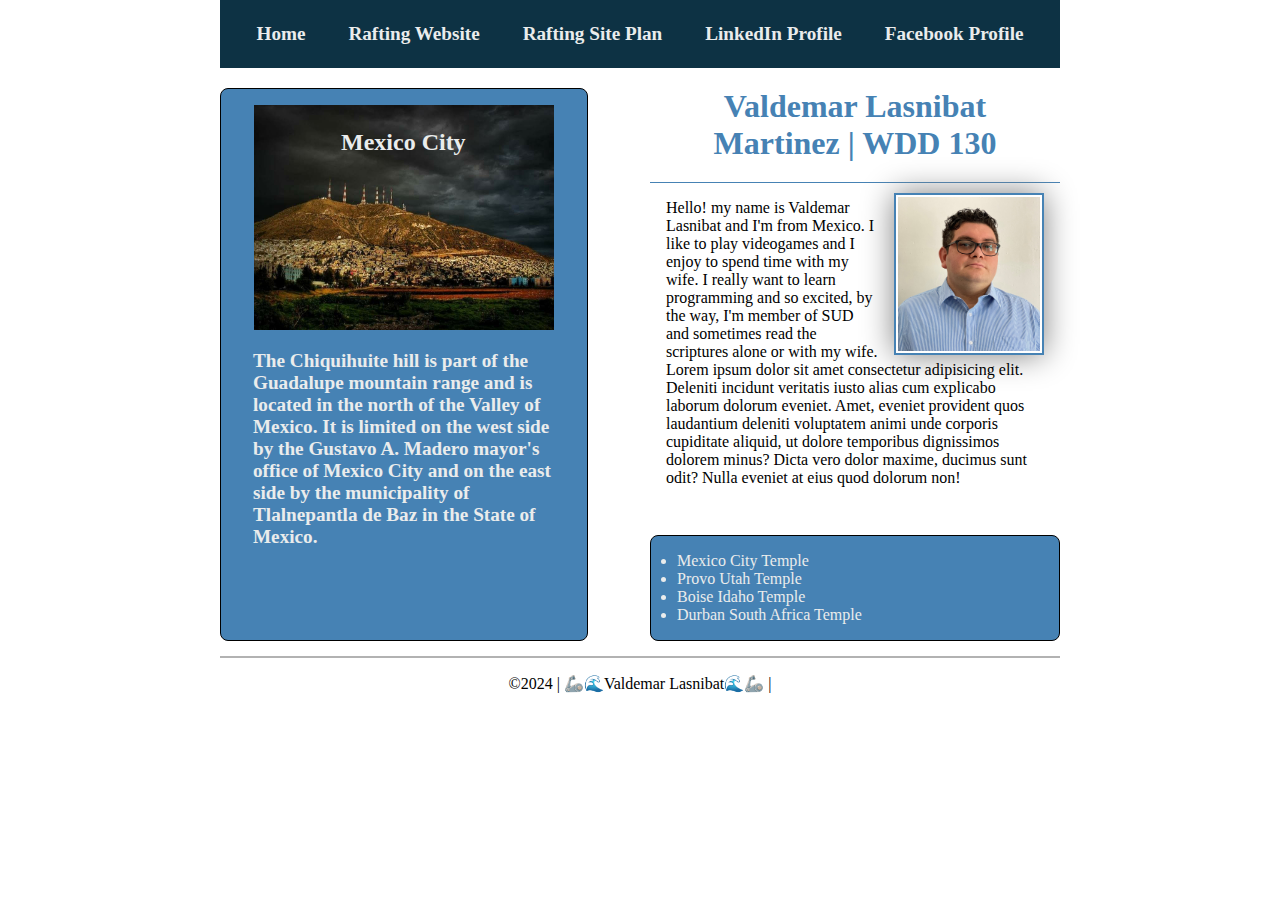
<file: index.html>
<!DOCTYPE html>
<html lang="en-US">
<head>
    <meta charset="utf-8">
    <meta name="viewport" content="width=device-width, initial-scale=1.0">
    <title>Valdemar Lasnibat | WDD 130</title>
    <meta name="description" content="My name in Valdemar Lasnibat, WDD course and the main purpose of the page is practicing and reforcing my knowledges">
    <meta name="author" content="Valdemar Lasnibat">
    <link rel="stylesheet" href="styles/styles.css">
</head>
<body>
    <header>
        <nav>
            <a href="#">Home</a>
            <a href="wwr/">Rafting Website</a>
            <a href="wwr/site-plan-rafting.html">Rafting Site Plan</a>
            <a href="https://www.linkedin.com/in/vlasnibat/" target="_blank">LinkedIn Profile</a>
            <a href="https://www.facebook.com/valdemar.lasnibat" target="_blank">Facebook Profile</a>
        </nav>
    </header>
    <div class="grid">
        <main>
            <h1>Valdemar Lasnibat Martinez | WDD 130</h1>
            <img src="images/me.jpeg" alt="My name is Valdemar Lasnibat" width="200">
            <p>Hello! my name is Valdemar Lasnibat and I'm from Mexico. I like to play videogames and I enjoy to spend time with my wife. I really want to learn programming and so excited, by the way, I'm member of SUD and sometimes read the scriptures alone or with my wife. Lorem ipsum dolor sit amet consectetur adipisicing elit. Deleniti incidunt veritatis iusto alias cum explicabo laborum dolorum eveniet. Amet, eveniet provident quos laudantium deleniti voluptatem animi unde corporis cupiditate aliquid, ut dolore temporibus dignissimos dolorem minus? Dicta vero dolor maxime, ducimus sunt odit? Nulla eveniet at eius quod dolorum non!</p>
            <ul class="box">
                <li><a href="https://content.churchofjesuschrist.org/templesldsorg/bc/Temples/photo-galleries/mexico-city-mexico/800x500/mexico-city-temple-exterior-1522387-wallpaper.jpg" target="_blank">Mexico City Temple</a></li>
                <li><a href="https://content.churchofjesuschrist.org/templesldsorg/bc/Temples/photo-galleries/provo-utah/800x500/provo-temple-lds-890642-wallpaper.jpg" target="_blank">Provo Utah Temple</a></li>
                <li><a href="https://content.churchofjesuschrist.org/templesldsorg/bc/Temples/photo-galleries/boise-idaho/2018/800x500/4-Boise-Idaho-Temple-1199031.jpg" target="_blank">Boise Idaho Temple</a></li>
                <li><a href="https://content.churchofjesuschrist.org/templesldsorg/bc/Temples/photo-galleries/durban-south-africa/800x500/4-5fcf64b0979ac41f7197d049ea8c4ffad88cd1b4.jpg" target="_blank">Durban South Africa Temple</a></li>
            </ul>
        </main>
        <aside class="box">
            <h2>Mexico City</h2>
            <img src="images/cerro-chiquihuite.jpg" alt="Cerro del Chiquihite">
            <p>The Chiquihuite hill is part of the Guadalupe mountain range and is located in the north of the Valley of Mexico. It is limited on the west side by the Gustavo A. Madero mayor's office of Mexico City and on the east side by the municipality of Tlalnepantla de Baz in the State of Mexico.</p>
        </aside>
    </div>
    <footer>
        <p>©2024 | 🦾🌊Valdemar Lasnibat🌊🦾 |</p>
    </footer>
</body>
<!--Last date upgraded: 31/03/2024-->
</html>
</file>
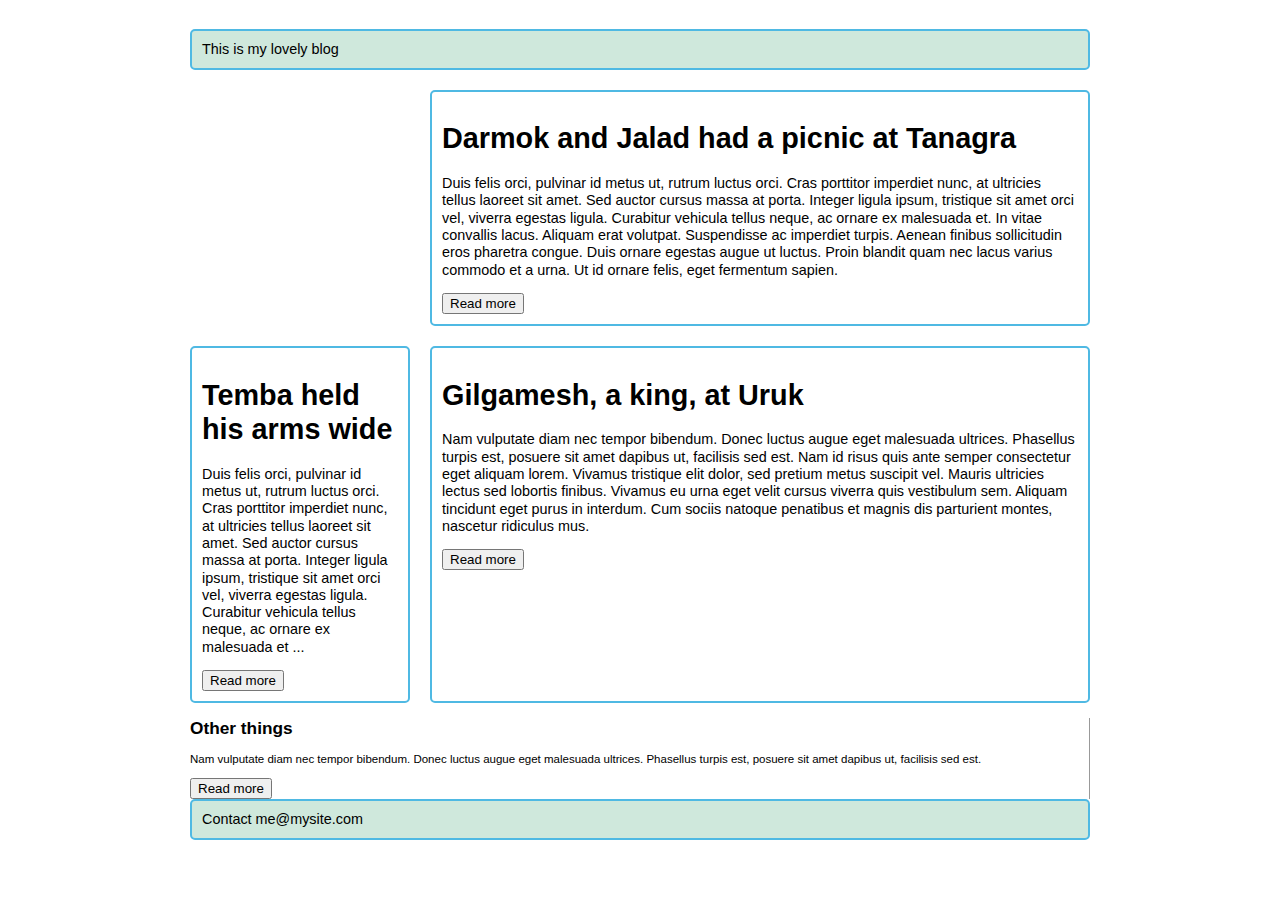
<file: sandbox w2/flex-example.html>
<!DOCTYPE html>
<html lang="en-US">
  <head>
    <meta charset="utf-8" />
    <meta name="viewport" content="width=device-width" />
    <title>CSS Grid - line-based placement starting point</title>
    <style>
      body {
        width: 90%;
        max-width: 900px;
        margin: 2em auto;
        font:
          0.9em/1.2 Arial,
          Helvetica,
          sans-serif;
      }
      
      header,
      footer {
        border-radius: 5px;
        padding: 10px;
        background-color: rgb(207 232 220);
        border: 2px solid rgb(79 185 227);
      }
      header {
        grid-area: header;
      }
      
      aside {
        border-right: 1px solid #999;
        grid-area: sidebar;
        padding-right: 10px;
        font-size: 0.8em;
      }
      
      footer {
        grid-area: footer;
      }
      .container {
        display: grid;
        grid-template-areas:
          "header header"
          "sidebar content"
          "footer footer";
        grid-template-columns: 1fr 3fr;
        gap: 20px;
      }
      .articles {
        display: grid;
        grid-template-rows: 2fr 1fr 1fr;
        gap: inherit;
      }
      
      article {
        padding: 10px;
        border: 2px solid rgb(79 185 227);
        border-radius: 5px;
      }
      
    </style>
  </head>

  <body>
    <div class="container">
      <header>This is my lovely blog</header>
      <div class="articles"></div>
      <article>
        <h1>Darmok and Jalad had a picnic at Tanagra</h1>

        <p>
          Duis felis orci, pulvinar id metus ut, rutrum luctus orci. Cras
          porttitor imperdiet nunc, at ultricies tellus laoreet sit amet. Sed
          auctor cursus massa at porta. Integer ligula ipsum, tristique sit amet
          orci vel, viverra egestas ligula. Curabitur vehicula tellus neque, ac
          ornare ex malesuada et. In vitae convallis lacus. Aliquam erat
          volutpat. Suspendisse ac imperdiet turpis. Aenean finibus sollicitudin
          eros pharetra congue. Duis ornare egestas augue ut luctus. Proin
          blandit quam nec lacus varius commodo et a urna. Ut id ornare felis,
          eget fermentum sapien.
        </p>
        <button>Read more</button>
      </article>
      <article>
        <h1>Temba held his arms wide</h1>
      <p>
        Duis felis orci, pulvinar id metus ut, rutrum luctus orci. Cras
        porttitor imperdiet nunc, at ultricies tellus laoreet sit amet. Sed
        auctor cursus massa at porta. Integer ligula ipsum, tristique sit amet
        orci vel, viverra egestas ligula. Curabitur vehicula tellus neque, ac
        ornare ex malesuada et ...
      </p>
      <button>Read more</button>
      </article>
      <article>
        <h1>Gilgamesh, a king, at Uruk</h1>

        <p>
          Nam vulputate diam nec tempor bibendum. Donec luctus augue eget
          malesuada ultrices. Phasellus turpis est, posuere sit amet dapibus ut,
          facilisis sed est. Nam id risus quis ante semper consectetur eget
          aliquam lorem. Vivamus tristique elit dolor, sed pretium metus
          suscipit vel. Mauris ultricies lectus sed lobortis finibus. Vivamus eu
          urna eget velit cursus viverra quis vestibulum sem. Aliquam tincidunt
          eget purus in interdum. Cum sociis natoque penatibus et magnis dis
          parturient montes, nascetur ridiculus mus.
        </p>
        <button>Read more</button>
      </article>
    </div>
      <aside>
        <h2>Other things</h2>
        <p>
          Nam vulputate diam nec tempor bibendum. Donec luctus augue eget
          malesuada ultrices. Phasellus turpis est, posuere sit amet dapibus ut,
          facilisis sed est.
        </p>
        <button>Read more</button>
      </aside>
      <footer>Contact me@mysite.com</footer>
    </div>
  </body>
</html>
</file>
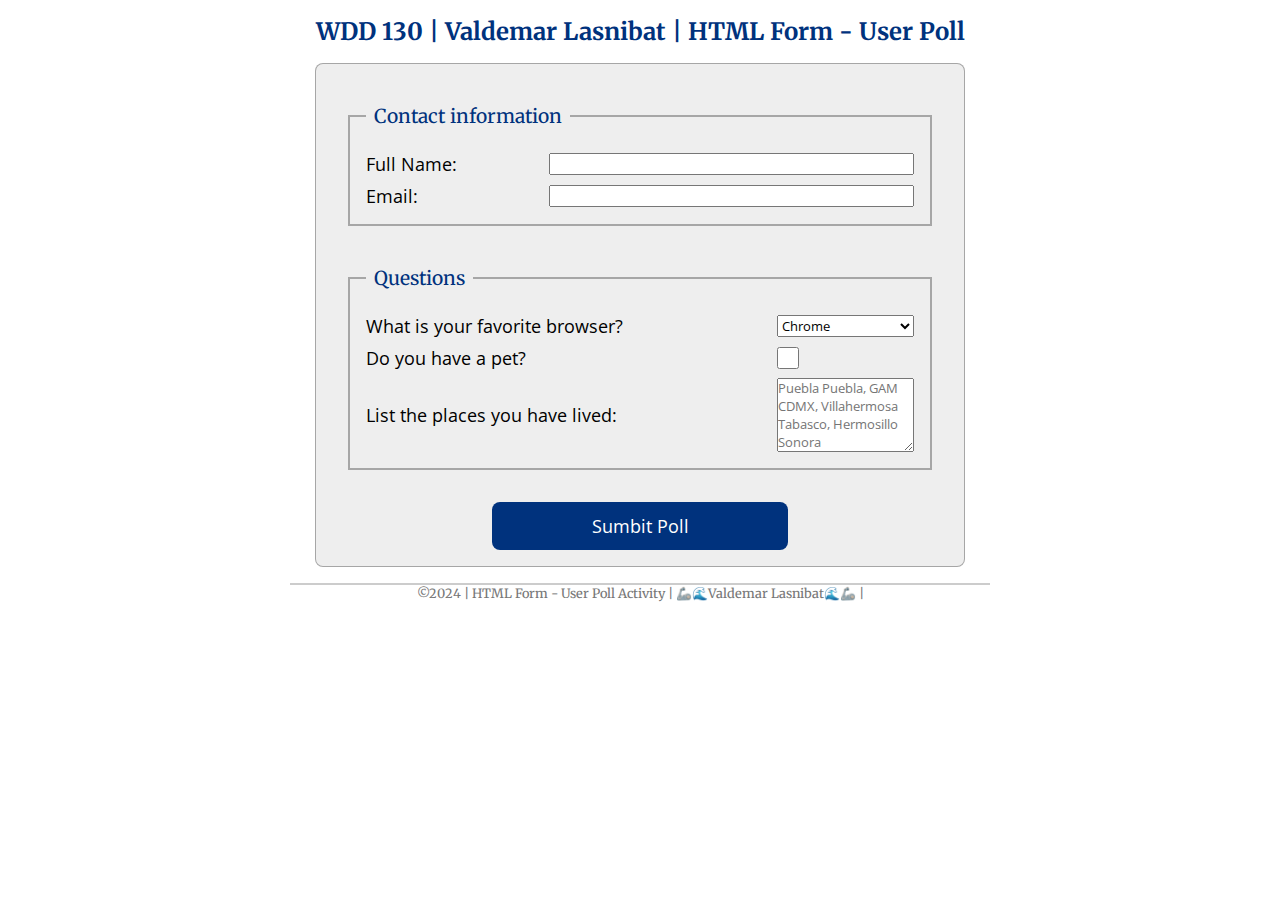
<file: week5/poll-form.html>
<!DOCTYPE html>
<html lang="en">
<head>
    <meta charset="utf-8">
    <meta name="viewport" content="width=device-width, initial-scale=1">
    <title>WDD 130 | HTML Form - User Poll</title>
    <link rel="stylesheet" href="poll-form.css">
</head>
<body>
    <header>
        <h1>WDD 130 | Valdemar Lasnibat | HTML Form - User Poll</h1>

    </header>
    <main>
        <form>
            <fieldset>
                <legend>Contact information</legend>
                <div class="form-item column2">
                    <label for="fullname">Full Name: </label>
                    <input type="text" id="fullname" name="fullname">
                </div>
                <div class="form-item column2">    
                    <label for="useremail">Email: </label>
                    <input type="email" id="useremail" name="useremail">
                </div>    
            </fieldset>
            <fieldset>
                <legend>Questions</legend>
                <div class="form-item column1">
                    <label for="browser">What is your favorite browser?</label>
                    <select id="browser" name="browser">
                        <option value="Chrome">Chrome</option>
                        <option value="Firefox">Firefox</option>
                        <option value="Safari">Safari</option>
                        <option value="Edge">Edge</option>
                        <option value="Other">Other</option>
                    </select>
                </div>
                <div class="form-item column1">
                    <label for="pet">Do you have a pet?</label>
                    <input type="checkbox" id="pet" name="pet">
                </div>
                <div class="form-item column1">
                    <label for="place">List the places you have lived: </label>
                    <textarea id="place" name="place" rows="4" placeholder="Puebla Puebla, GAM CDMX, Villahermosa Tabasco, Hermosillo Sonora"></textarea>
                </div>
            </fieldset>
            <button>Sumbit Poll</button>
        </form>
    </main>
    <footer>
        <p>©2024 | HTML Form - User Poll Activity | 🦾🌊Valdemar Lasnibat🌊🦾 |</p>
    </footer>
</body>
</html>
</file>
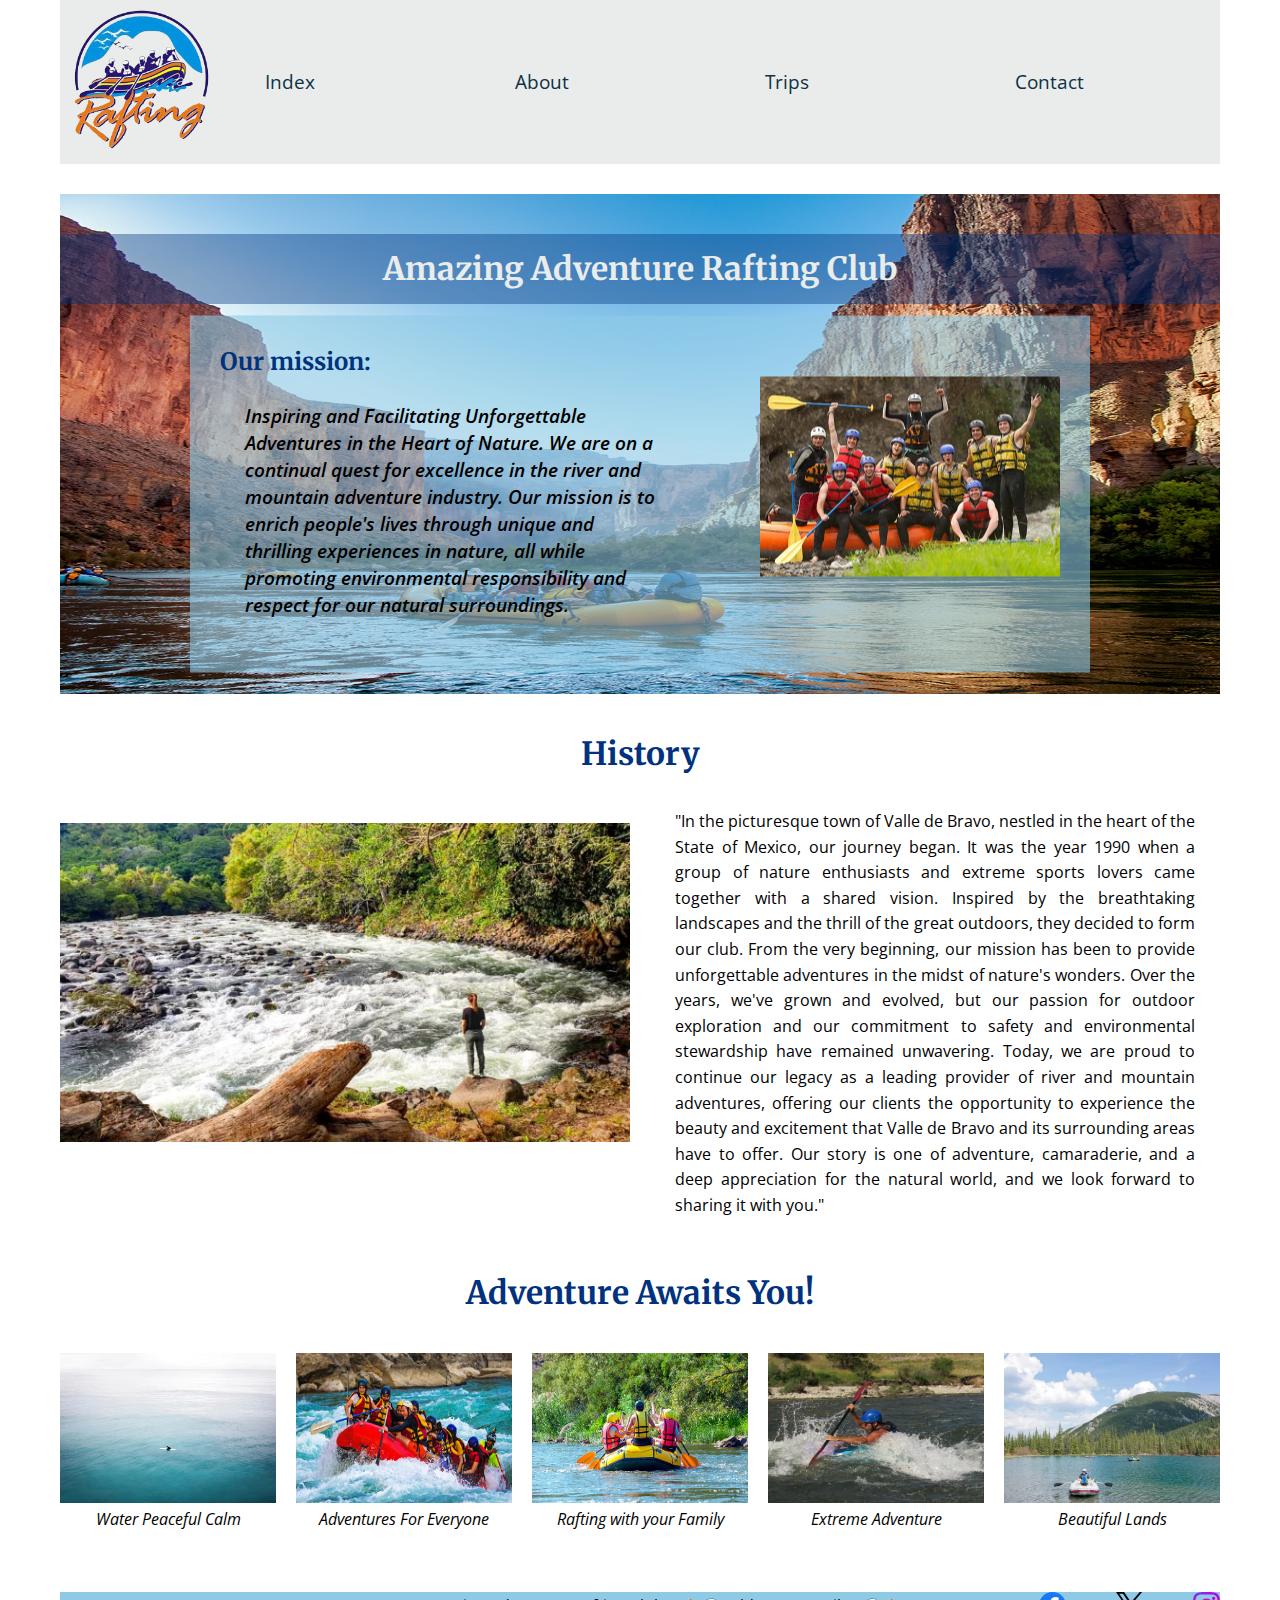
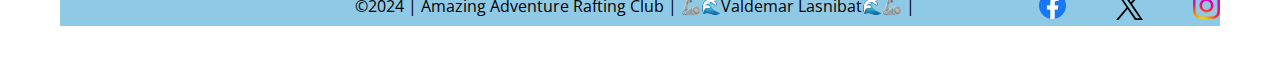
<file: wwr/about.html>
<!DOCTYPE html>
<html lang="en-US">
<head>
    <meta charset="utf-8">
    <meta name="viewport" content="width=device-width, initial-scale=1.0">
    <title>Valdemar Lasnibat | WDD 130</title>
    <meta name="description" content="My name in Valdemar Lasnibat, WDD course and the main purpose of the page is practicing and reforcing my knowledges">
    <meta name="author" content="Valdemar Lasnibat">
    <link rel="stylesheet" href="styles/rafting.css">
</head>
<body>
    <header>
        <div class="logo">
            <img src="images/logo.png" alt="Site Plan Rafting logo">
        </div>
        <nav>
            <a href="wwr/index.html">Index</a>
            <a href="wwr/about.html">About</a>
            <a href="wwr/trips.html">Trips</a>
            <a href="wwr/contact.html">Contact</a>
        </nav>
    </header>
    <main>
        <div class="hero">
            <img src="images/rafting11_1024.jpg" alt="Background Hero Image">
            <h1>Amazing Adventure Rafting Club</h1>
            <article>
                <h2>Our mission:</h2>
                <img src="images/rafting-smile.jpg" alt="Happy clients">
                <p>Inspiring and Facilitating Unforgettable Adventures in the Heart of Nature.
                    We are on a continual quest for excellence in the river and mountain adventure industry. 
                    Our mission is to enrich people's lives through unique and thrilling experiences in nature, 
                    all while promoting environmental responsibility and respect for our natural surroundings.
                </p>
            </article>
        </div>
        <section>
            <div class="history">
                <h2>History</h2>
                <div class="history-content">
                    <img src="images/cortesia-jalcomulco.webp" alt="History Image">
                    <p>"In the picturesque town of Valle de Bravo, nestled in the heart of the State of Mexico, our journey began. 
                        It was the year 1990 when a group of nature enthusiasts and extreme sports lovers came together with a shared 
                        vision. Inspired by the breathtaking landscapes and the thrill of the great outdoors, they decided to form our club.                    
                        From the very beginning, our mission has been to provide unforgettable adventures in the midst of nature's wonders. 
                        Over the years, we've grown and evolved, but our passion for outdoor exploration and our commitment to safety and 
                        environmental stewardship have remained unwavering.                    
                        Today, we are proud to continue our legacy as a leading provider of river and mountain adventures, offering our clients 
                        the opportunity to experience the beauty and excitement that Valle de Bravo and its surrounding areas have to offer. 
                        Our story is one of adventure, camaraderie, and a deep appreciation for the natural world, and we look forward to sharing it with you."
                    </p>
                </div>
            </div>
        </section>       
        <section class="adventure">
            <h2>Adventure Awaits You!</h2>
            <figure class="fig-1">
                <img src="images/photo-1599622509902-bf8069e4f147.webp" alt="Water Peaceful Calm">
                <figcaption>Water Peaceful Calm</figcaption>
            </figure>
            <figure class="fig-2">
                <img src="images/rafting18-600.jpg" alt="Adventures For Everyone">
                <figcaption>Adventures For Everyone</figcaption>
            </figure>
            <figure class="fig-3">
                <img src="images/rafting8-600.jpg" alt="Rafting with your Family">
                <figcaption>Rafting with your Family</figcaption>
            </figure>
            <figure class="fig-4">
                <img src="images/salmon-kayak3.jpg" alt="Extreme Adventure">
                <figcaption>Extreme Adventure</figcaption>
            </figure>
            <figure class="fig-5">
                <img src="images/Beautiful-lands.webp" alt="Beautiful Lands">
                <figcaption>Beautiful Lands</figcaption>
            </figure>
        </section>
    </main>
    <footer>
        <p>©2024 | Amazing Adventure Rafting Club | 🦾🌊Valdemar Lasnibat🌊🦾 |</p>
        <nav class="sociallinks">
            <a href="https://facebook.com"><img src="images/facebooklogo.svg" alt="Facebook"></a>
            <a href="https://twitter.com"><img src="images/Xlogo.svg" alt="X"></a>
            <a href="https://instagram.com"><img src="images/instagramlogo.svg" alt="Instagram"></a>
        </nav>
    </footer>
</body>
</html>

<!--Last date upgraded: 07/04/2024-->
</file>
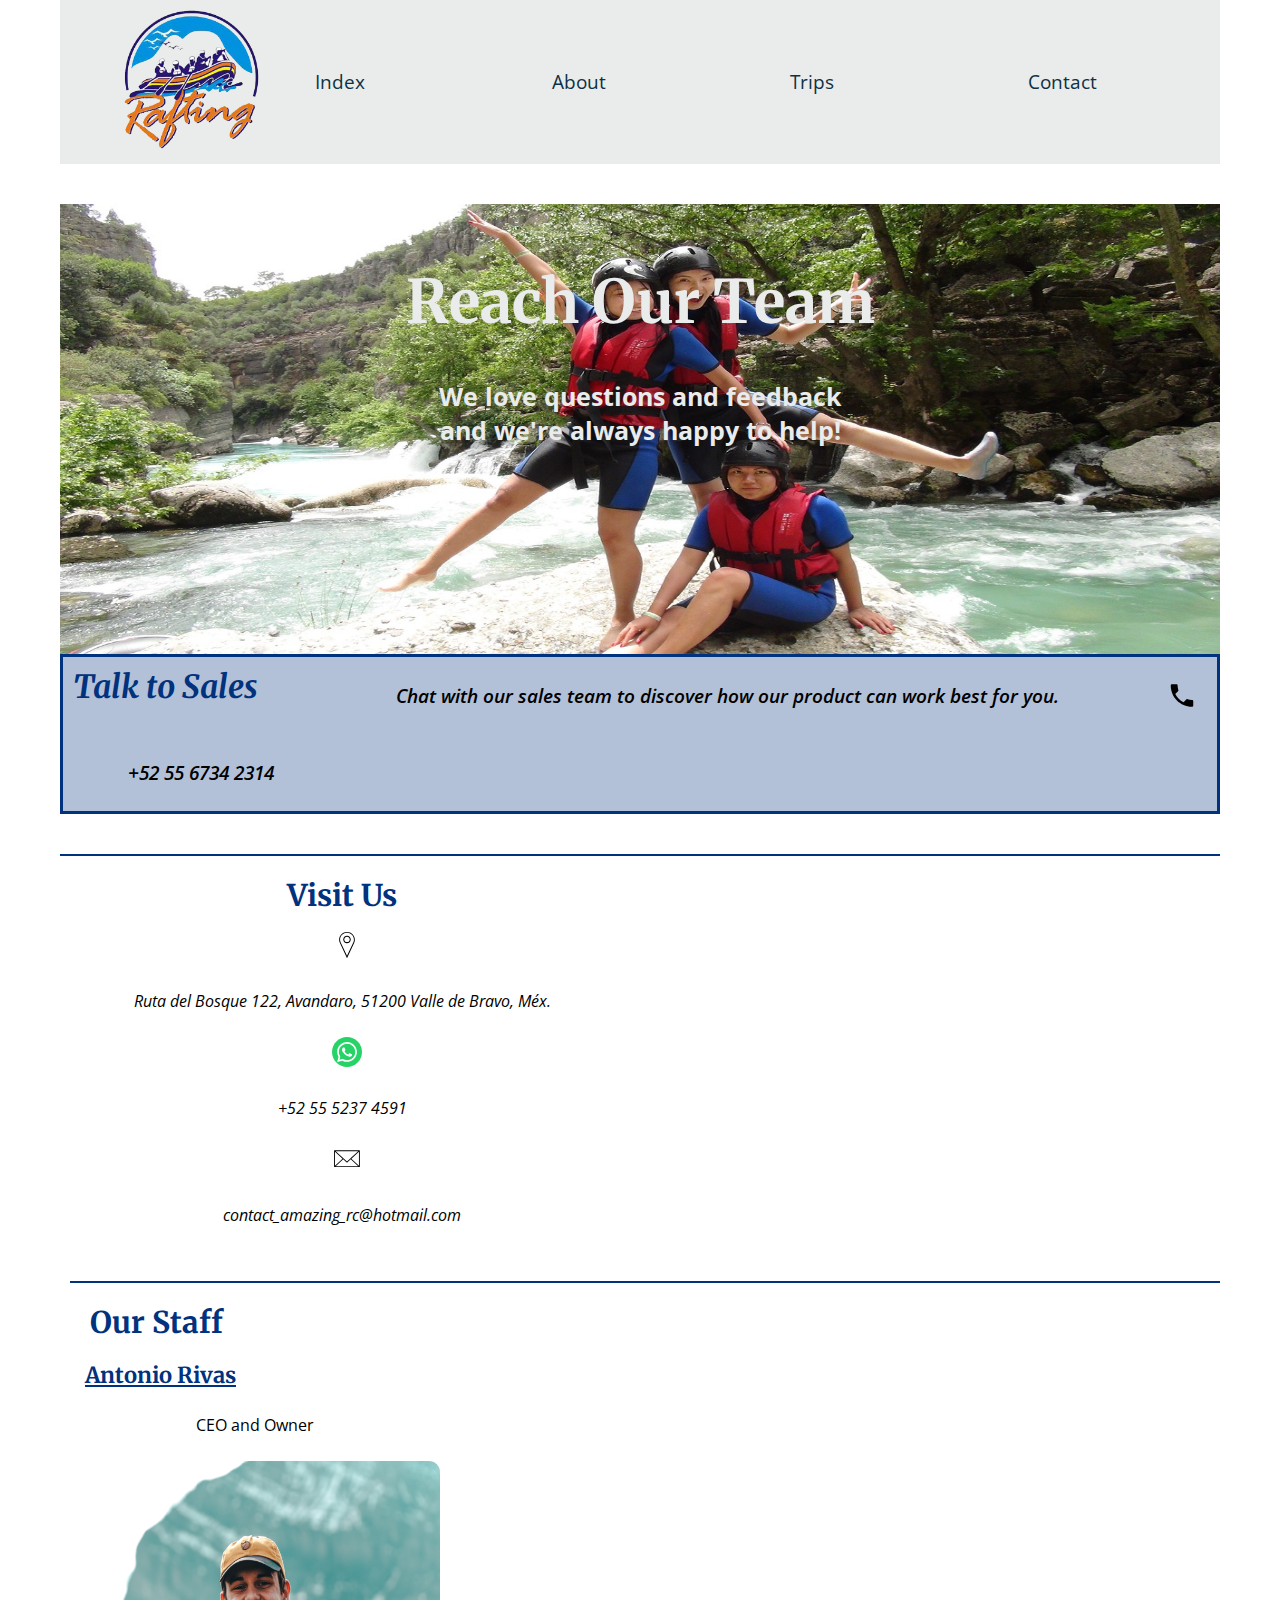
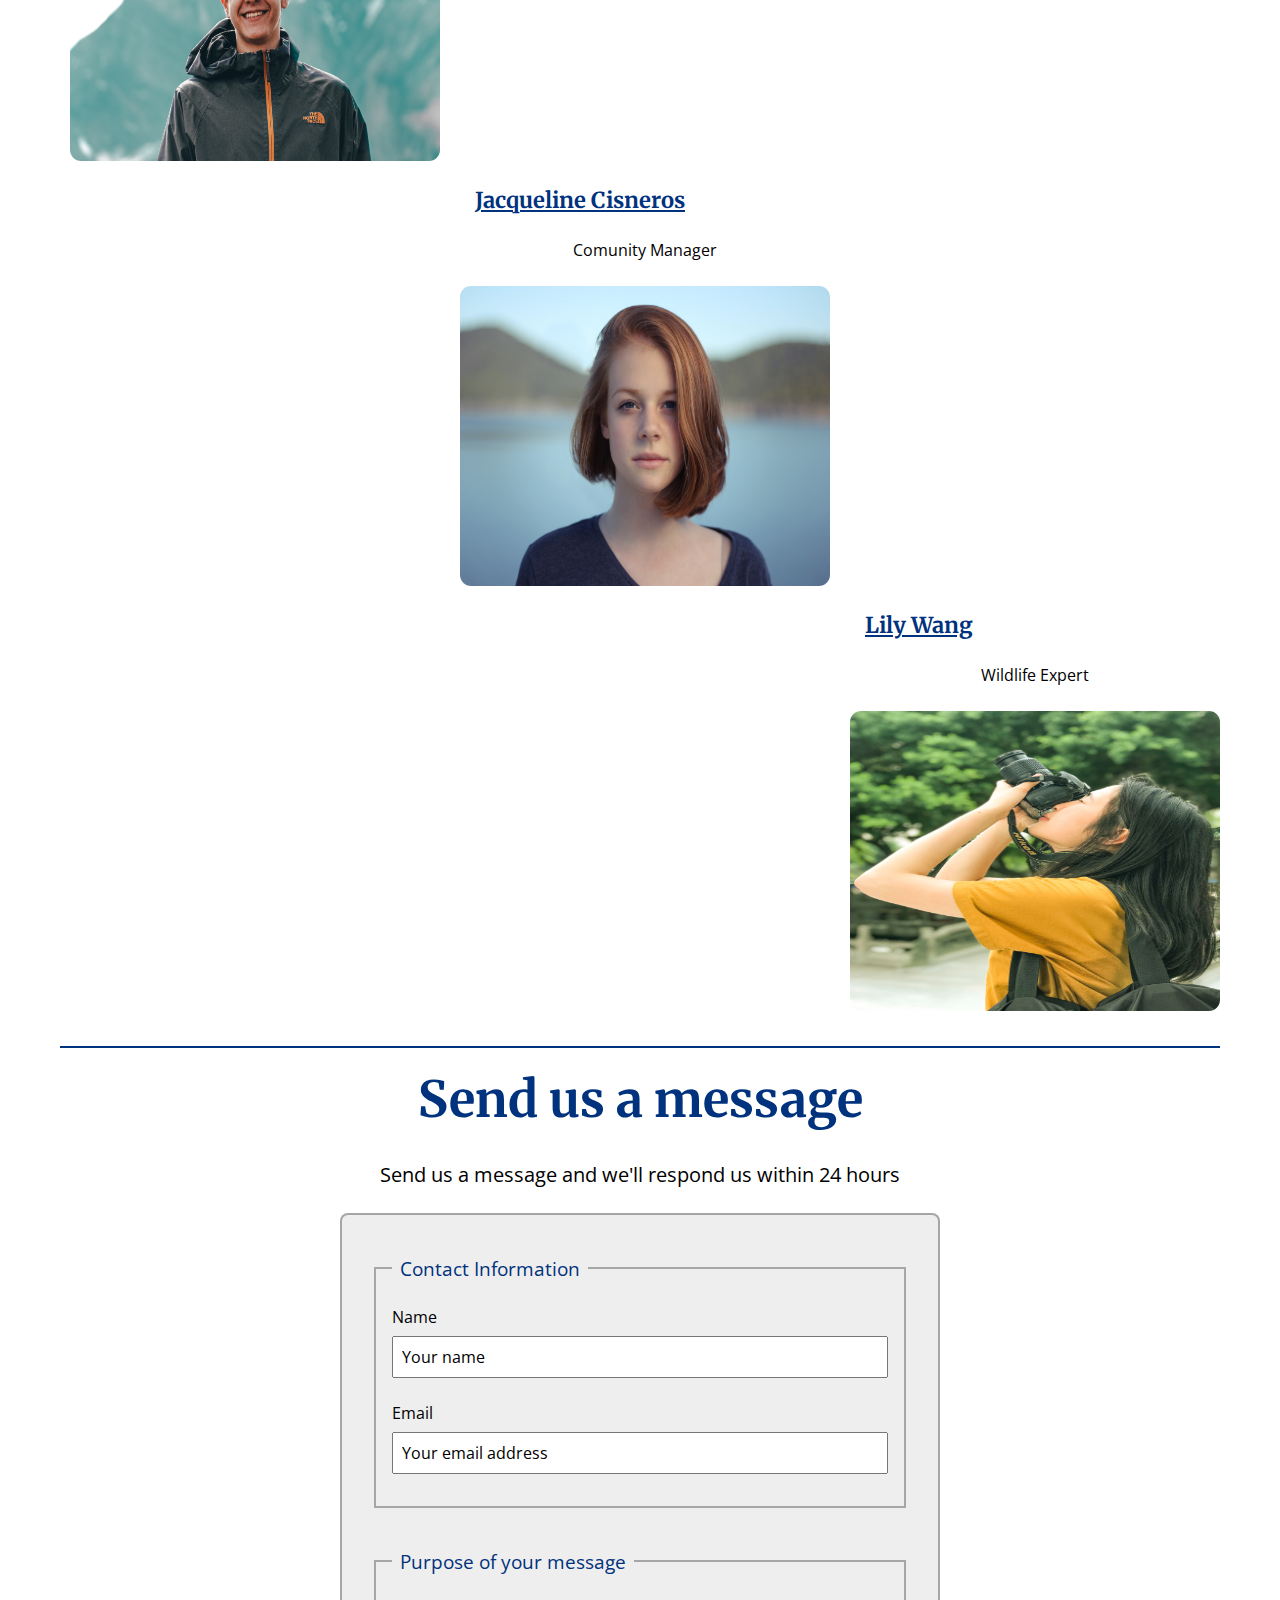
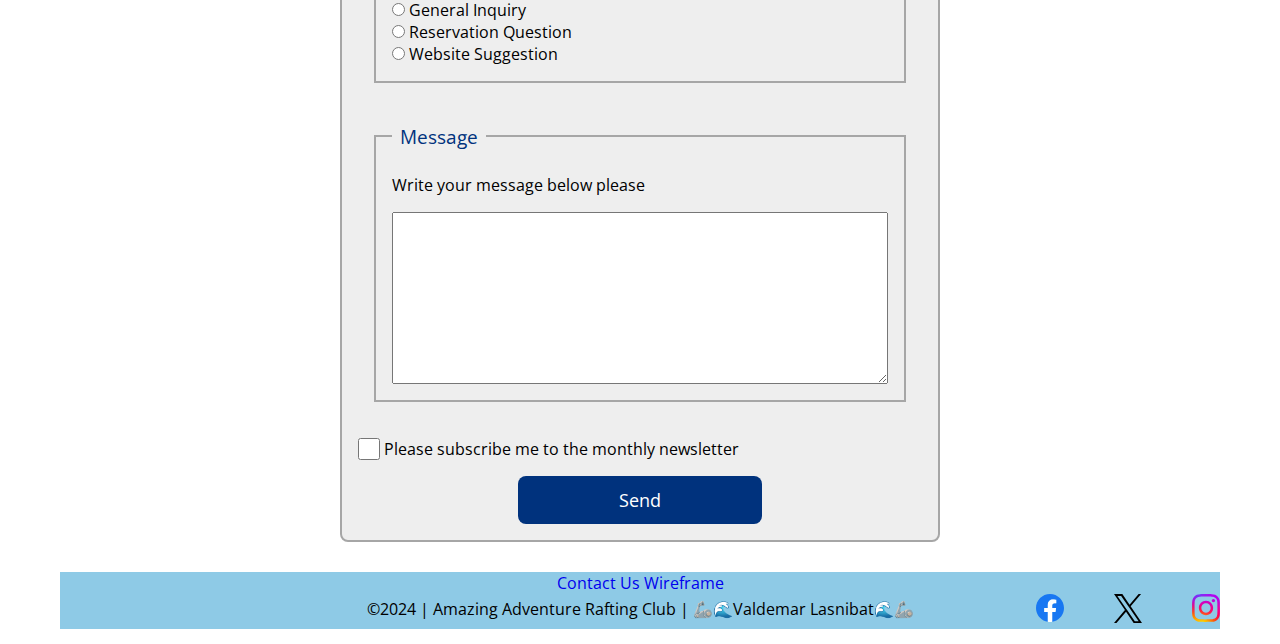
<file: wwr/contact.html>
<!DOCTYPE html>
<html lang="en-US">
<head>
    <meta charset="utf-8">
    <meta name="viewport" content="width=device-width, initial-scale=1">
    <title>Contact Extreme Expedition Rafting Club</title>
    <meta name="description" content="Contact us to plan your next adventure with Amazing Adventure Rafting Club. Get in touch with our team for trip details, reservations, and more.">
    <meta name="author" content="Valdemar Lasnibat">
    <link rel="stylesheet" href="styles/contact.css">
</head>
<body>
    <header>
        <div class="logo">
            <img src="images/logo.png" alt="Site Plan Rafting logo">
        </div>
        <nav>
            <a href="wwr/index.html">Index</a>
            <a href="wwr/about.html">About</a>
            <a href="wwr/trips.html">Trips</a>
            <a href="wwr/contact.html">Contact</a>
        </nav>
    </header>
    <main>
        <div class="information">
            <img src="images/happy-persons.jpg" alt="contact hero image">
            <h1 class="reach-title">Reach Our Team</h1>
            <p>We love questions and feedback and we're always happy to help!</p>
        </div>
        <article>
            <h2 class="talk-title">Talk to Sales</h2>
            <p>Chat with our sales team to discover how our product can work best for you.</p>
            <img src="images/telephone.svg" alt="telephone contact">
            <p>+52 55 6734 2314</p>
        </article>
        <section class="visit-us">
            <h2>Visit Us</h2>
            <address>
                <img src="images/gps.svg" alt="Address"><p>Ruta del Bosque 122, Avandaro, 51200 Valle de Bravo, Méx.</p>
                <img src="images/whatsapp.svg" alt="WhatsApp"><p>+52 55 5237 4591</p>
                <img src="images/email.svg" alt="Facebook"><p>contact_amazing_rc@hotmail.com</p>
            </address>
            <div class="google-map">
                <iframe src="https://www.google.com/maps/embed?pb=!1m18!1m12!1m3!1d42633.15692897466!2d-100.1415110855317!3d19.183218287836933!2m3!1f0!2f0!3f0!3m2!1i1024!2i768!4f13.1!3m3!1m2!1s0x85cd63813218f41f%3A0xb687c3a1fb52897c!2sValle%20de%20Bravo%2C%20M%C3%A9x.!5e0!3m2!1ses!2smx!4v1697220191984!5m2!1ses!2smx" width="600" height="300" style="border:0;" allowfullscreen="" loading="lazy" referrerpolicy="no-referrer-when-downgrade"></iframe>
            </div>
        </section>
        <section class="staff">
            <h2>Our Staff</h2>
            <div class="staff1">
                <h3>Antonio Rivas</h3>
                <p>CEO and Owner</p>
                <img src="images/staff1.jpg" alt="staff1">
            </div>
            <div class="staff2">
                <h3>Jacqueline Cisneros</h3>
                <p>Comunity Manager</p>
                <img src="images/staff2.jpg" alt="staff2">
            </div>
            <div class="staff3">
                <h3>Lily Wang</h3>
                <p>Wildlife Expert</p>
                <img src="images/staff3.jpg" alt="staff3">
            </div>
        </section>
        <section class="contact-form">
            <h2>Send us a message</h2>
            <p>Send us a message and we'll respond us within 24 hours</p>
        </section>
        <form>
            <fieldset>
                <legend>Contact Information</legend>
                    <div class="form-item column1">
                        <label for="fullname">Name</label>
                        <input type="text" id="fullname" name="fullname" value="Your name">
                    </div>
                    <div class="form-item column1">
                        <label for="useremail">Email</label>
                        <input type="email" id="useremail" name="useremail" value="Your email address">
                    </div>    
            </fieldset>
            <fieldset>
                <legend>Purpose of your message</legend>
                    <div class="form-item2">
                        <ul>
                            <li>
                                <input type="radio" id="General-Inquiry" name="purposemessage" value="General-Inquiry">
                                <label for="General-Inquiry">General Inquiry</label>
                            </li>
                            <li>
                                <input type="radio" id="Reservation-Question" name="purposemessage" value="Reservation-Question">
                                <label for="Reservation-Question">Reservation Question</label>
                            </li>
                            <li>
                                <input type="radio" id="Website-Suggestion" name="purposemessage" value="Website-Suggestion">
                                <label for="Website-Suggestion">Website Suggestion</label>
                            </li>
                        </ul>
                    </div>
            </fieldset>
            <fieldset>
                <legend>Message</legend>
                <label for="writetext">Write your message below please</label>
                <textarea id="writetext" name="writetext" minlength="15" maxlength="300" cols="60" rows="7" wrap="hard"></textarea>
            </fieldset>
            <div class="checkbox">
                <input type="checkbox" id="newsletter" name="newsletter" value="newsletter">
                <label for="newsletter">Please subscribe me to the monthly newsletter</label>
            </div>
            <button>Send</button>
        </form>
    </main>
    <footer>
        <a href="https://app.moqups.com/eOEDxUMaMkiC0B1ZFmAyTJ8SoIEFTLlj/view/page/ad12de680" target="_blank">Contact Us Wireframe</a>
        <p>©2024 | Amazing Adventure Rafting Club | 🦾🌊Valdemar Lasnibat🌊🦾</p>
        <nav class="sociallinks">
            <a href="https://facebook.com"><img src="images/facebooklogo.svg" alt="Facebook"></a>
            <a href="https://twitter.com"><img src="images/Xlogo.svg" alt="X"></a>
            <a href="https://instagram.com"><img src="images/instagramlogo.svg" alt="Instagram"></a>
        </nav>
    </footer>
</body>
</html>

<!--Last date upgraded: 05/05/2024-->
</file>
<file: styles/styles.css>
* {
    margin: 0;
    padding: 0;
    box-sizing: border-box;
}

header, .grid,  footer {
    max-width: 840px;
    margin: 0 auto;
}



nav {
    display: flex;
    align-items: center;
    justify-content:space-around;
    background-color: #0D3244;
    padding: 15px;
}

nav a {
    color: #EAECEC;
    display: block;
    padding: 0.5rem;
    text-decoration: none;
    font-size: 1.2rem;
    font-weight: 700;
}

h1 {
    color: steelblue;
    text-align: center;
    padding: 20px;
    border-bottom: 1px solid steelblue;
    margin-bottom: 10px;
}

 main img {
    float: right;
    margin: 0 1rem 0 1rem;
    width: 150px;
    height: auto;
    border: 2px solid steelblue;
    padding: 2px;
    box-shadow: 0 0 30px gray;
}

p {
    text-align: left;
    margin: 1rem 1rem 3rem 1rem;
}

aside {
    position: relative;
    width: 23em;
    text-align: center;
}

aside img {
    width: 300px;
    height: auto;
}

aside h2 {
    position: absolute;
    top: 40px;
    left: 120px;
}

footer {
    margin-top: 15px;
    border-top: 2px solid rgba(0, 0, 0, 0.3);
    text-align:center;
}

footer p {
    text-align: center;
}

/* Class Selectors*/

.box {
    border: 1px solid black;
    border-radius: 0.5rem;
    padding: 1rem;
    margin-top: 20px;
    background-color: steelblue;
    color: #EAECEC;
}

.box a {
    color: #EAECEC;
    text-decoration: none;
}

.box li {
    margin-left: 10px;
}

.box p {
    font-size: 1.2rem;
    font-weight: 700;
}


a:hover {
    color: #FB8500;
}

.grid {
    display: grid;
    grid-template-columns: repeat(2, 1fr);
    gap: 20px;
}

.grid main {
    grid-column: 2;
}

.grid aside {
    grid-column: 1;
    grid-row: 1;
}
</file>
<file: wwr/styles/rafting.css>
/* Importación de Google Fonts */
@import url('https://fonts.googleapis.com/css2?family=Merriweather:wght@900&family=Open+Sans:ital,wdth,wght@0,87.5,300;1,87.5,300&display=swap');

/* Definición de variables */
:root {
    --primary-color: #00327D;
    --secondary-color: #000;
    --accent1-color: #EAECEC;
    --accent2-color: #8ECAE6;
    --accent3-color: #FB8500;

    --heading-font: "Merriweather", serif;
    --paragraph-font: "Open Sans", sans-serif;

    --nav-background-color: #8ECAE6;
    --nav-link-color: #2FB5DA;
    --nav-hover-link-color: #FB8500;
    --nav-hover-background-color: #0D3244;
}


/* Reset CSS */
* {
    margin: 0;
    padding: 0;
    box-sizing: border-box;
}

/* Estilos para el cuerpo de la página */
body {
    font-family: var(--paragraph-font);
    max-width: 1200px;
    margin: 0 auto;
    padding: 0 20px;
}

/* Estilos para los encabezados */
h1, h2, h3, h4, h5, h6 {
    font-family: var(--heading-font);
    color: var(--primary-color);
}

/* Estilos para el encabezado */
header {
    display: grid;
    grid-template-columns: auto 1fr;
    align-items: center;
    padding: 0.3rem;
    background-color: var(--accent1-color);
}

.logo {
    justify-self: start; /* Alinea el logo a la izquierda */
}


header img {
	width: 150px;
	height: auto;
}

/* Estilos para los párrafos */
p {
    padding: 25px;
    color: var(--secondary-color); /* Añadir color al texto */
}

/* Estilos para la barra de navegación */
nav {
    display: flex;
    justify-content: flex-end; /* Alinea la barra de navegación a la derecha */
}

nav a {
    flex: 2;
    margin-left: 50px;
    color: var(--nav-link-color);
    text-decoration: none;
    font-size: 1.2rem;
}

nav a:link, nav a:visited {
    color: var(--nav-hover-background-color);
}

nav a:hover {
    color: var(--nav-hover-link-color);
    text-decoration: underline;
}

/* Estilos para la sección Hero */
.hero {
    position: relative;
    max-width: 100%;
    height: auto;
    overflow: hidden;
    margin-top: 30px;
}

.hero img {
    width: 100%;
    height: 500px;
    display: block; /* Asegura que la imagen ocupe todo el ancho del contenedor */
}

.hero h1 {
    position: absolute;
    top: 15%;
    left: 50%;
    transform: translate(-50%, -50%);
    color:var(--accent1-color); /* Añadir color al texto */
    z-index: 1; /* Asegura que el texto esté encima de la imagen */
    background-color: rgba(0, 50, 125, 0.4);
    width: 100%;
    height: 70px;
    padding: 15px;
    text-align: center;
}

.hero article p {
    font-size:larger;
    font-style:italic;
    font-weight:600;
}

.hero article {
    position: absolute;
    top: 60%;
    left: 50%;
    transform: translate(-50%, -50%);
    color: var(--accent1-color); /* Añadir color al texto */
    z-index: 0; /* Asegura que el texto esté encima de la imagen */
    background-color: rgba(142, 202, 230, 0.6); /* Color de fondo con opacidad */
    padding: 30px; /* Añadir espacio alrededor del contenido */
    width: 900px /* Establecer el ancho máximo del artículo */
}

.hero article img {
    width: 300px;
    height: 200px;
    float: right; /* Imagen flotante a la derecha del texto */
    margin-left: 100px; /* Añadir margen izquierdo para separar la imagen del texto */
}

.history {
    margin-top: 40px;
    margin-bottom: 10px;
}

.history h2 {
    font-size: 2rem;
    text-align: center;
    margin-bottom: 10px;
}

.history-content {
    display: grid;
    grid-template-columns: repeat(2, 1fr);
    grid-gap: 20px;
}

.history img {
    grid-column: 1 / 2; /* Coloca la imagen en la primera columna */
    grid-row: 1 / 3; /* Haz que la imagen ocupe dos filas */
    width: 100%; /* Ajusta el ancho de la imagen */
    max-width: 100%; /* Ajusta el ancho máximo de la imagen */
    margin-top: 39px;
    margin-bottom: 100px;
}

.history p {
    grid-column: 2 / 3; /* Coloca el texto en la segunda columna */
    grid-row: 1 / 3; /* Haz que el texto ocupe dos filas */
    text-align: justify;
    line-height: 1.6;
    color: var(--secondary-color);
}


.adventure {
    margin-top: 10px;
    margin-bottom: 40px;
    display: grid;
    grid-template-columns: repeat(5, minmax(0, 1fr)); /* Ajuste de tamaño de columna */
    grid-template-rows: auto;
    gap: 20px;
}

.adventure h2 {
    font-size: 2rem;
    text-align: center;
    color: var(--primary-color);
    margin: 20px;
    grid-column: 1 / -1;
}

.adventure img{
    gap: 20px;
    width: 100%;
    height: 150px;
}

/* Figuras */
figure {
    grid-row: 2 / 3;
}

.fig-1 {
    grid-column: 1 / 2;

}

.fig-2 {
    grid-column: 2 / 3;
}

.fig-3 {
    grid-column: 3 / 4;
}

.fig-4 {
    grid-column: 4 / 5;
}

.fig-5 {
    grid-column: 5 / 6;
}

figcaption{
    text-align: center;
    font-style: italic;
}


footer {
    display: inline;
    background-color: var(--footer-bg-color);
    text-align: center;
    padding: 10px;
}

footer p {
    position: absolute;
    left: 330px;
}


.sociallinks {
  display: grid;
  grid-row: auto;
  background-color: var(--nav-background-color);
}

.sociallinks a{
    grid-row: 1/2;
}

.sociallinks img{
    width: 27px;
}

/* Last update: 07/07/2024 */
</file>
<file: wwr/styles/contact.css>
/* Importación de Google Fonts */
@import url('https://fonts.googleapis.com/css2?family=Merriweather:wght@900&family=Open+Sans:ital,wdth,wght@0,87.5,300;1,87.5,300&display=swap');

/* Definición de variables */
:root {
    --primary-color: #00327D;
    --secondary-color: #000;
    --accent1-color: #EAECEC;
    --accent2-color: #8ECAE6;
    --accent3-color: #FB8500;

    --heading-font: "Merriweather", serif;
    --paragraph-font: "Open Sans", sans-serif;

    --nav-background-color: #8ECAE6;
    --nav-link-color: #2FB5DA;
    --nav-hover-link-color: #FB8500;
    --nav-hover-background-color: #0D3244;
}


/* Reset CSS */
* {
    margin: 0;
    padding: 0;
    box-sizing: border-box;
}

/* Estilos para el cuerpo de la página */
body {
    font-family: var(--paragraph-font);
    max-width: 1200px;
    margin: 0 auto;
    padding: 0 20px;
}

/* Estilos para los encabezados */
h1, h2, h3, h4, h5, h6 {
    font-family: var(--heading-font);
    color: var(--primary-color);
}

/* Estilos para el encabezado */
header {
    display: grid;
    grid-template-columns: auto 1fr;
    align-items: center;
    padding: 0.3rem;
    background-color: var(--accent1-color);
}


header img {
    margin-left: 50px;
	width: 150px;
	height: auto;
}

/* Estilos para los párrafos */
p {
    padding: 25px;
    color: var(--secondary-color); /* Añadir color al texto */
}

/* Estilos para la barra de navegación */
nav {
    display: flex;
    justify-content: center; /* Alinea la barra de navegación a la derecha */
}

nav a {
    flex: 1;
    margin-left: 50px;
    color: var(--nav-link-color);
    text-decoration: none;
    font-size: 1.2rem;
}

nav a:link, nav a:visited {
    color: var(--nav-hover-background-color);
}

nav a:hover {
    color: var(--nav-hover-link-color);
    text-decoration: underline;
}


.information {
    display: grid;
    grid-template-columns: 1fr 1fr 1fr;
    grid-auto-rows: minmax(100px, 25%);
    gap: 40px;
    margin-top: 40px;
}

.information img {
    grid-column: 1/4;
    grid-row: 1/2;
    width: 100%;
    height: 450px;
}

h1 {
    grid-column: 1/4;
    grid-row: 1/2;
    text-align: center;
    margin-top: 60px;
    color:var(--accent1-color); /* Añadir color al texto */
    z-index: 1; /* Asegura que el texto esté encima de la imagen */
    font-size:60px;
}

.information p {
    grid-column: 2/3;
    grid-row: 1/2;
    text-align: center;
    margin-top: 150px;
    color:var(--accent1-color); /* Añadir color al texto */
    z-index: 1; /* Asegura que el texto esté encima de la imagen */
    width: 500px;
    text-align: center;
    font-weight: bold;
    font-size: 25px;
}


article {
    display: flex;
    justify-content: space-between;
    font-size:larger;
    font-style:italic;
    font-weight:600;
    color: var(--accent1-color); 
    background-color: rgba(0, 50, 125, 0.3);
    flex-wrap: wrap;
    margin-bottom: 40px;
    border: 3px solid var(--primary-color); 
}

article h2 {
    font-size: 32px;
    margin: 10px;
}

article p {
    margin-left: 40px;
}

article img {
    width: 30px;
    margin-left: auto;
    margin: 20px
}

.visit-us {
    display: grid;
    grid-template-columns: repeat(2, 1fr);
    gap: 1rem;
    margin-top: 30px;
    border-top: 2px solid var(--primary-color);
}

.visit-us h2 {
    justify-content: center;
    text-align: center;
    font-weight: bolder;
    font-size: 30px;
    margin-top: 20px;
    margin-left: 20px;
}

address {
    grid-column: 1/2;
    justify-content:center;
    justify-items: center;
}

address p {
    text-align: center;
    margin-left: 20px;
}

address img {
    align-content: center;
    width: 30px;
    margin-left: 50%;
}

.google-map {
    grid-column: span 1;
    height: auto;
}
    
.staff {
    display: grid;
    grid-template-columns: repeat(3, minmax(200px, 1fr));
    grid-auto-rows: minmax(auto, auto);
    gap: 20px;
    margin-top: 30px;
    margin-left: 10px;
    margin-bottom: 20px;
    border-top: 2px solid var(--primary-color);
}

.staff h2 {
    grid-column: 1;
    grid-row: 1;
    margin-top: 20px;
    font-size: 30px;
    margin-left: 20px;
}

.staff img {
    width: 100%;
    height: 300px;
    border-radius: 0.7rem;
}


.staff1 {
    grid-row: 2;
}


.staff2 {
    grid-column: 2/3;
    grid-row: 3;
}

.staff3 {
    grid-column: 3/4;
    grid-row: 4;
}

.staff h3 {
    margin-left: 15px;
    font-size: 22px;
    text-decoration: underline;
}

.staff p {
    text-align: center;
}

.contact-form {
    display: grid;
    place-items: center;
    margin-top: 30px;
    border-top: 2px solid var(--primary-color);
}

.contact-form h2 {
    font-size: 50px;
    margin-top: 20px;
}

.contact-form p {
    margin-top: 5px;
    font-size: 20px;
}

form {
    display: grid;
    place-content: center;
    width: 600px;
    margin: 0 auto;
    padding: 1rem;
    border: 2px solid rgba(0, 0, 0, 0.3);
    border-radius: 0.5rem;
    background-color: #eee;
}

.form-item {
    display: flex;
    flex-direction: column;
    margin-bottom: 1rem;
}


label,
input,
button,
select,
textarea {
    font-family: var(--paragraph-font);
    font-size: 100%;
}

label {
    text-align: left;
    margin-bottom: 0.5rem;
}


fieldset {
    display: grid;
    grid-gap: 0.5rem;
    margin: 1rem;
    border: 2px solid rgba(0, 0, 0, 0.3);
    padding: 1rem;
}

ul {
    margin: 0;
    padding: 0;
    list-style: none;
}

legend {
    padding: 0.5rem;
    color: var(--primary-color);
    font-size: 1.2rem;
}

input[type="checkbox"] {
    width: 22px;
    height: 22px;
    vertical-align: bottom;
    margin-top: 20px;
}

input[type="text"],
input[type="email"],
textarea {
    width: 100%; /* Hacer que los campos de entrada ocupen todo el ancho disponible */
    padding: 0.5rem;
    font-size: 1rem;
}

button {
    margin: 1rem 10rem 0 10rem;
    background-color: var(--primary-color);
    color: #fff;
    border: none;
    border-radius: .5rem;
    padding: .75rem;
    font-size: 1.1rem;
}

button:hover {
    background-color: var(--accent3-color);
    cursor: pointer;
}

footer {
    display: flex;
    flex-direction: column;
    justify-content: flex-end;
    align-items: flex-end;
    background-color: var(--nav-background-color);
    margin-top: 30px;
    margin-bottom: 10px;
}


footer p {
    position: absolute;
    text-align: center;
    transform: translate(-50%, 22%);
    left: 50%;
}

footer a {
    text-decoration: none;
    text-align: center;
    align-self: center;
}

footer a:hover {
    background-color: var(--accent3-color);
    cursor: pointer;
}


.sociallinks {
    display: flex;
    justify-content: flex-end; /* Alinea los elementos al final del contenedor */
    align-items: flex-end; /* Alinea los elementos al final del eje transversal */
}


.sociallinks img{
    width: 28px;
}

/* Last update: 05/05/2024 */
</file>
<file: week5/poll-form.css>
/* Importación de Google Fonts */
@import url('https://fonts.googleapis.com/css2?family=Merriweather:wght@900&family=Open+Sans:ital,wdth,wght@0,87.5,300;1,87.5,300&display=swap');

/* Reset CSS */
* {
    margin: 0;
    padding: 0;
    box-sizing: border-box;
}

:root {
    --primary-color: #00327D;
    --secondary-color: #000;
    --accent1-color: #EAECEC;
    --accent2-color: #8ECAE6;
    --accent3-color: #FB8500;

    --heading-font: "Merriweather", serif;
    --paragraph-font: "Open Sans", sans-serif;

    --nav-background-color: #8ECAE6;
    --nav-link-color: #2FB5DA;
    --nav-hover-link-color: #FB8500;
    --nav-hover-background-color: #0D3244;
}


/* Estilos para el cuerpo de la página */
body {
    font-family: var(--heading-font);
    font-size: 1.1rem;
    color: var(--secondary-color);
    
}

header {
    margin: 0 auto;
    width: 700px;
}

h1 {
    margin: 1rem;
    font-size: 1.5rem;
    color: var(--primary-color);
    text-align: center;
}

form {
    width: 650px;
    margin: 0 auto;
    padding: 1rem;
    border: 1px solid rgba(0, 0, 0, 0.3);
    border-radius: 0.5rem;
    background-color: #eee;
    display: grid;
}

fieldset {
    display: grid;
    grid-gap: 0.5rem;
    margin: 1rem;
    border: 2px solid rgba(0, 0, 0, 0.3);
    padding: 1rem;
}

legend {
    padding: 0.5rem;
    color: var(--primary-color);
    font-size: 1.2rem;
}

label,
input,
button,
select,
textarea {
    font-family: var(--paragraph-font);
}

label {
    text-align: left;
}

input[type="checkbox"] {
    width: 22px;
    height: 22px;
    vertical-align: bottom;
}

button {
    margin: 1rem 10rem 0 10rem;
    background-color: var(--primary-color);
    color: #fff;
    border: none;
    border-radius: .5rem;
    padding: .75rem;
    font-size: 1.1rem;
}

button:hover {
    background-color: var(--accent3-color);
    cursor: pointer;
}

footer {
    margin: 1rem auto 1rem;
    width: 700px;
    text-align: center;
    font-size: 0.8rem;
    color: #777;
    border-top: 2px solid #ccc;
}

.form-item {
    display: grid;
    align-items: center;
}

.column1 {
    grid-template-columns: 3fr 1fr;
}

.column2 {
    grid-template-columns: 1fr 2fr;
}
</file>
